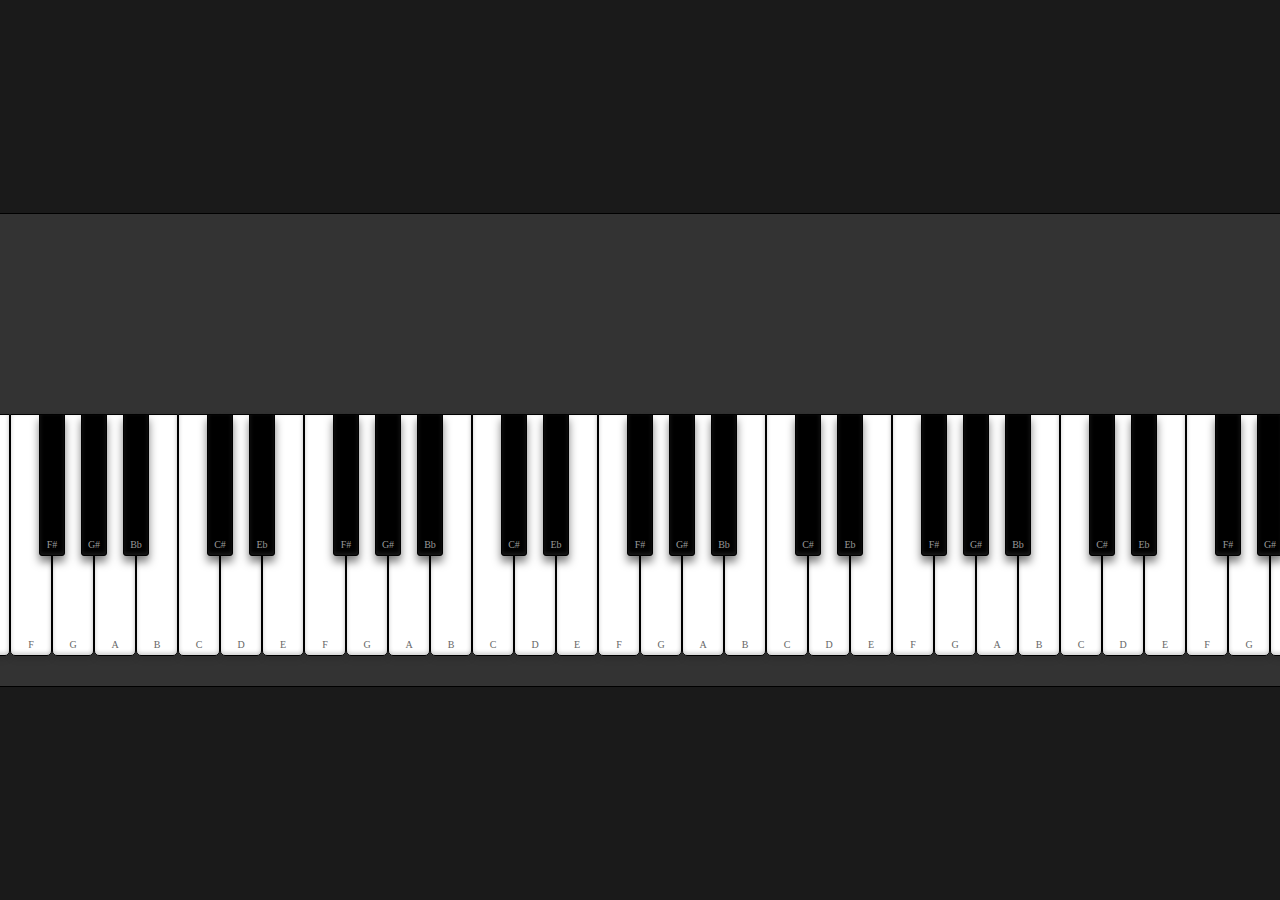
<file: lab2-piano/index.html>
<!DOCTYPE html>
<html lang="en">
<head>
    <meta charset="UTF-8">
    <meta name="viewport" content="width=device-width, initial-scale=1.0">
    <title>Document</title>
    <style>
        /* Exercise 1: Center keyboard on viewport */
        body {
            margin: 0;
            padding: 0;
            height: 100vh;
            display: flex;
            justify-content: center;
            align-items: center;
            background-color: #1a1a1a;
        }

        #keyboard {
            background-color: #333;
            border: 1px solid black;
            padding: 200px 20px 30px 20px;
            border-radius: 15px; /* Exercise 2: Border radius for keyboard */
        }

        #keypad {
            background-color: #333; /* Changed from red to match keyboard */
            display: flex;
            width: 100%; /* Exercise 3: Fill 100% width */
            border-radius: 8px; /* Exercise 2: Border radius for keypad */
        }

        .whiteKey {
            height: 240px;
            width: 40px;
            background-color: white;
            border: 1px solid black;
            border-radius: 0 0 5px 5px; /* Exercise 2: Border radius for keys */
            position: relative; /* For positioning labels */
            display: flex;
            align-items: flex-end;
            justify-content: center;
            /* Exercise 7: Shadows for white keys */
            box-shadow: inset 0px -2px 4px rgba(0, 0, 0, 0.2), 0px 4px 6px rgba(0, 0, 0, 0.1);
            /* Exercise 5: Smooth transitions */
            transition: all 0.1s ease;
        }

        /* Exercise 4: Hover effects for white keys */
        .whiteKey:hover {
            background-color: #f0f0f0;
            /* Exercise 7: Pressed-in shadow effect */
            box-shadow: inset 0px 2px 8px rgba(0, 0, 0, 0.3), 0px 2px 3px rgba(0, 0, 0, 0.1);
        }

        .blackKey {
            height: 140px;
            width: 24px;
            background-color: black;
            border: 1px solid black;
            margin: 0 -13px;
            z-index: 2;
            border-radius: 0 0 3px 3px; /* Exercise 2: Border radius for black keys */
            position: relative; /* For positioning labels */
            display: flex;
            align-items: flex-end;
            justify-content: center;
            /* Exercise 7: Shadows for black keys */
            box-shadow: 0px 6px 8px rgba(0, 0, 0, 0.5), inset 0px -2px 4px rgba(255, 255, 255, 0.1);
            /* Exercise 5: Smooth transitions */
            transition: all 0.1s ease;
        }

        /* Exercise 4: Hover effects for black keys */
        .blackKey:hover {
            background-color: #333;
            /* Exercise 7: Pressed-in shadow effect */
            box-shadow: 0px 3px 4px rgba(0, 0, 0, 0.5), inset 0px 2px 6px rgba(0, 0, 0, 0.6);
        }

        /* Exercise 6: Note labels */
        .whiteKey span, .blackKey span {
            font-size: 10px;
            text-align: center;
            padding-bottom: 5px;
            user-select: none;
        }

        .whiteKey span {
            color: #666;
        }

        .blackKey span {
            color: #999;
        }
    </style>
</head>
<body>
    <div id="keyboard">
        <div id="keypad">
            <!-- Octave 1 -->
            <div class="whiteKey"><span>C</span></div>
            <div class="blackKey"><span>C#</span></div>
            <div class="whiteKey"><span>D</span></div>
            <div class="blackKey"><span>Eb</span></div>
            <div class="whiteKey"><span>E</span></div>            
            <div class="whiteKey"><span>F</span></div>
            <div class="blackKey"><span>F#</span></div>
            <div class="whiteKey"><span>G</span></div>
            <div class="blackKey"><span>G#</span></div>
            <div class="whiteKey"><span>A</span></div>
            <div class="blackKey"><span>Bb</span></div>            
            <div class="whiteKey"><span>B</span></div>
            <!-- Octave 2 -->
            <div class="whiteKey"><span>C</span></div>
            <div class="blackKey"><span>C#</span></div>
            <div class="whiteKey"><span>D</span></div>
            <div class="blackKey"><span>Eb</span></div>
            <div class="whiteKey"><span>E</span></div>            
            <div class="whiteKey"><span>F</span></div>
            <div class="blackKey"><span>F#</span></div>
            <div class="whiteKey"><span>G</span></div>
            <div class="blackKey"><span>G#</span></div>
            <div class="whiteKey"><span>A</span></div>
            <div class="blackKey"><span>Bb</span></div>            
            <div class="whiteKey"><span>B</span></div>
            <!-- Octave 3 -->
            <div class="whiteKey"><span>C</span></div>
            <div class="blackKey"><span>C#</span></div>
            <div class="whiteKey"><span>D</span></div>
            <div class="blackKey"><span>Eb</span></div>
            <div class="whiteKey"><span>E</span></div>            
            <div class="whiteKey"><span>F</span></div>
            <div class="blackKey"><span>F#</span></div>
            <div class="whiteKey"><span>G</span></div>
            <div class="blackKey"><span>G#</span></div>
            <div class="whiteKey"><span>A</span></div>
            <div class="blackKey"><span>Bb</span></div>            
            <div class="whiteKey"><span>B</span></div>
            <!-- Octave 4 -->
            <div class="whiteKey"><span>C</span></div>
            <div class="blackKey"><span>C#</span></div>
            <div class="whiteKey"><span>D</span></div>
            <div class="blackKey"><span>Eb</span></div>
            <div class="whiteKey"><span>E</span></div>            
            <div class="whiteKey"><span>F</span></div>
            <div class="blackKey"><span>F#</span></div>
            <div class="whiteKey"><span>G</span></div>
            <div class="blackKey"><span>G#</span></div>
            <div class="whiteKey"><span>A</span></div>
            <div class="blackKey"><span>Bb</span></div>            
            <div class="whiteKey"><span>B</span></div>
            <!-- Octave 5 -->
            <div class="whiteKey"><span>C</span></div>
            <div class="blackKey"><span>C#</span></div>
            <div class="whiteKey"><span>D</span></div>
            <div class="blackKey"><span>Eb</span></div>
            <div class="whiteKey"><span>E</span></div>            
            <div class="whiteKey"><span>F</span></div>
            <div class="blackKey"><span>F#</span></div>
            <div class="whiteKey"><span>G</span></div>
            <div class="blackKey"><span>G#</span></div>
            <div class="whiteKey"><span>A</span></div>
            <div class="blackKey"><span>Bb</span></div>            
            <div class="whiteKey"><span>B</span></div>                       
            <div class="whiteKey"><span>C</span></div>
        </div>
    </div>
</body>
</html>
</file>
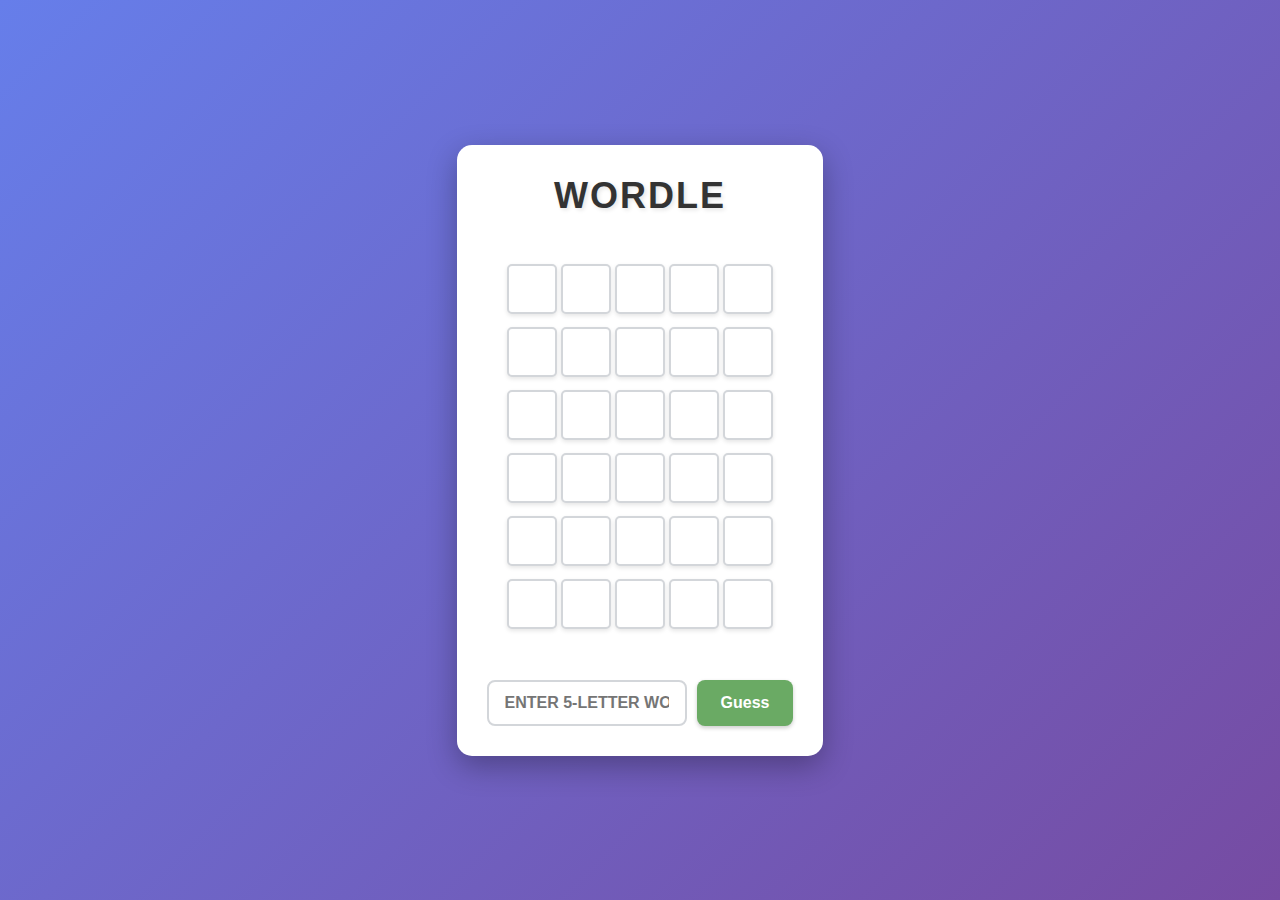
<file: lab3-wordle/index.html>
<!DOCTYPE html>
<html lang="en">

<head>
    <meta charset="UTF-8">
    <meta name="viewport" content="width=device-width, initial-scale=1.0">
    <title>Wordle Game</title>
    <link rel="stylesheet" type="text/css" href="styles/style.css" />
    <script type="text/javascript" src="scripts/wordle.js"></script>
</head>

<body>
    <div id="container">
        <h1>WORDLE</h1>
        <div id="message" class="message hidden"></div>
        <div id="board"></div>
        <div id="input-section">
            <input type="text" id="guessInput" placeholder="Enter 5-letter word" maxlength="5" />
            <button type="button" id="guessButton">Guess</button>
        </div>
        <button type="button" id="newGameButton" class="hidden">New Game</button>
        <div id="stats" class="hidden">
            <h3>Statistics</h3>
            <div class="stats-grid">
                <div class="stat-item">
                    <span class="stat-value" id="gamesPlayed">0</span>
                    <span class="stat-label">Played</span>
                </div>
                <div class="stat-item">
                    <span class="stat-value" id="winPercentage">0</span>
                    <span class="stat-label">Win %</span>
                </div>
                <div class="stat-item">
                    <span class="stat-value" id="currentStreak">0</span>
                    <span class="stat-label">Streak</span>
                </div>
            </div>
        </div>
    </div>
</body>

</html>
</file>
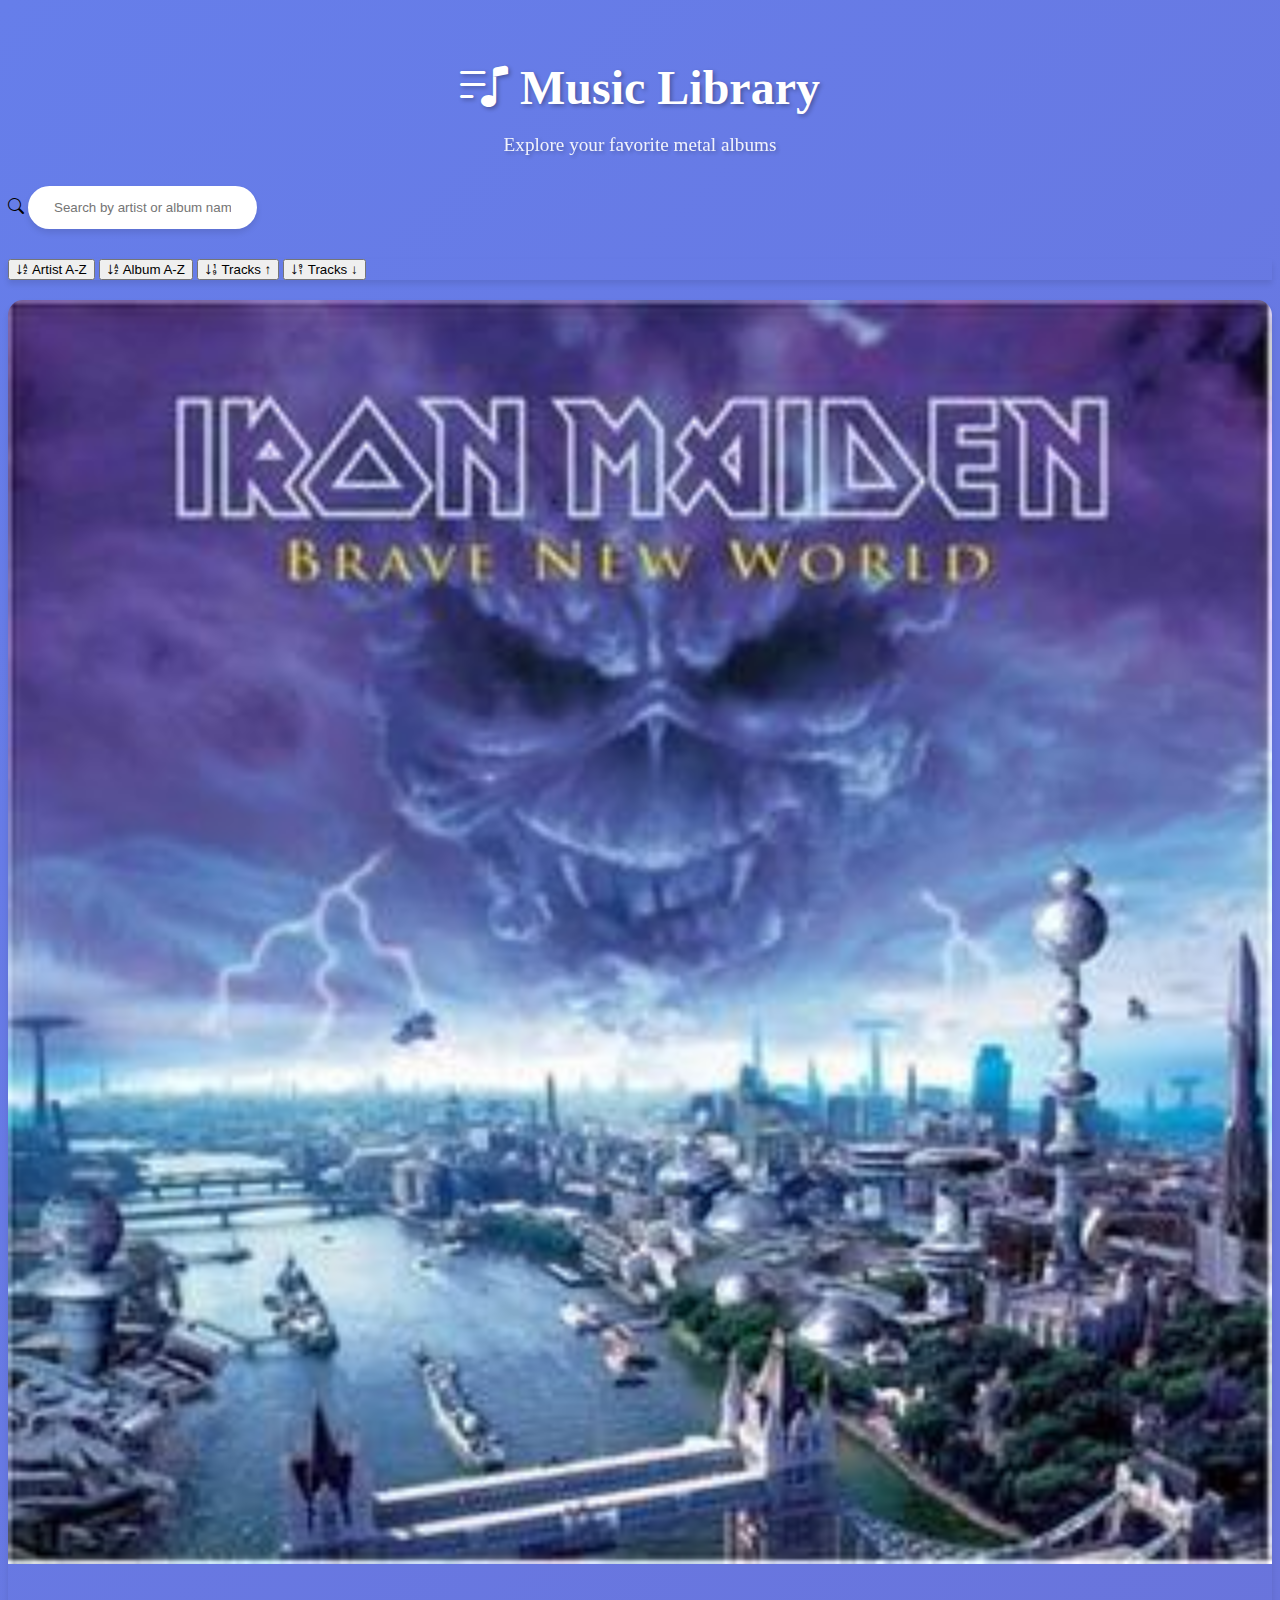
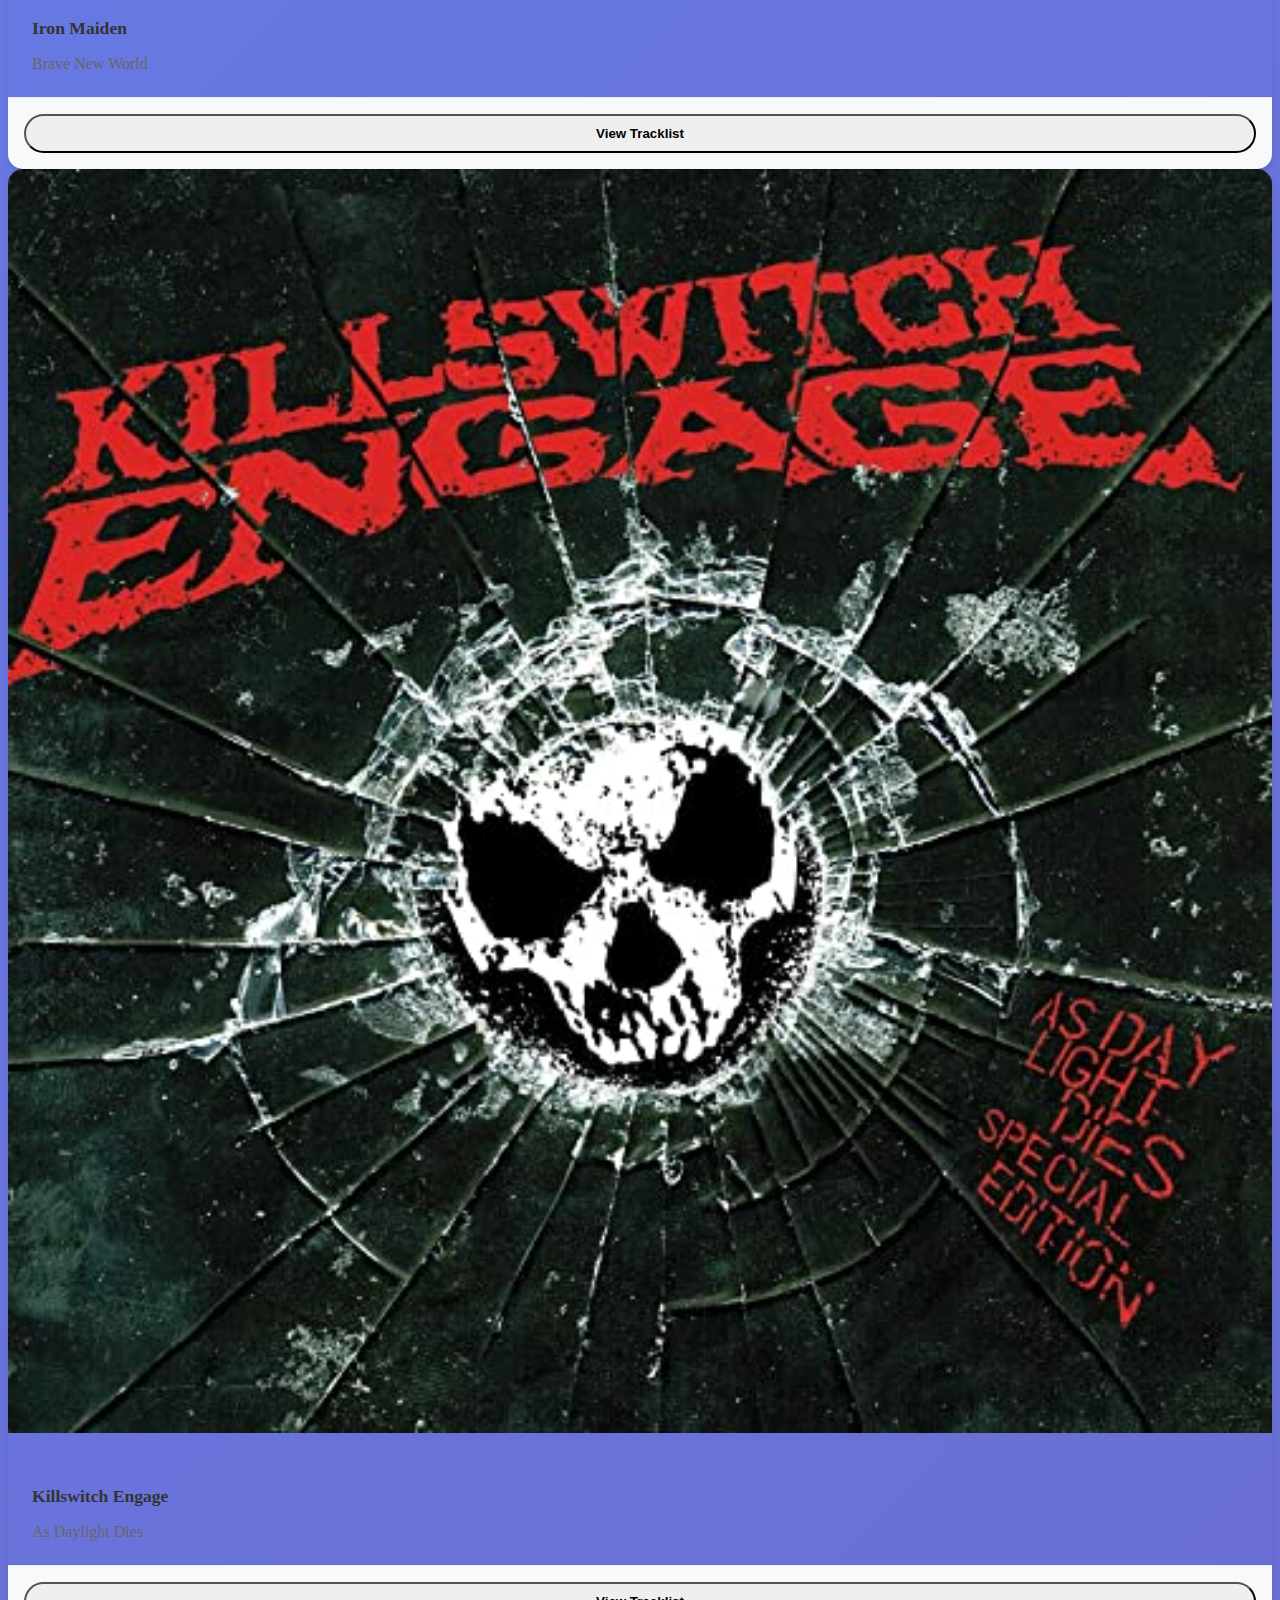
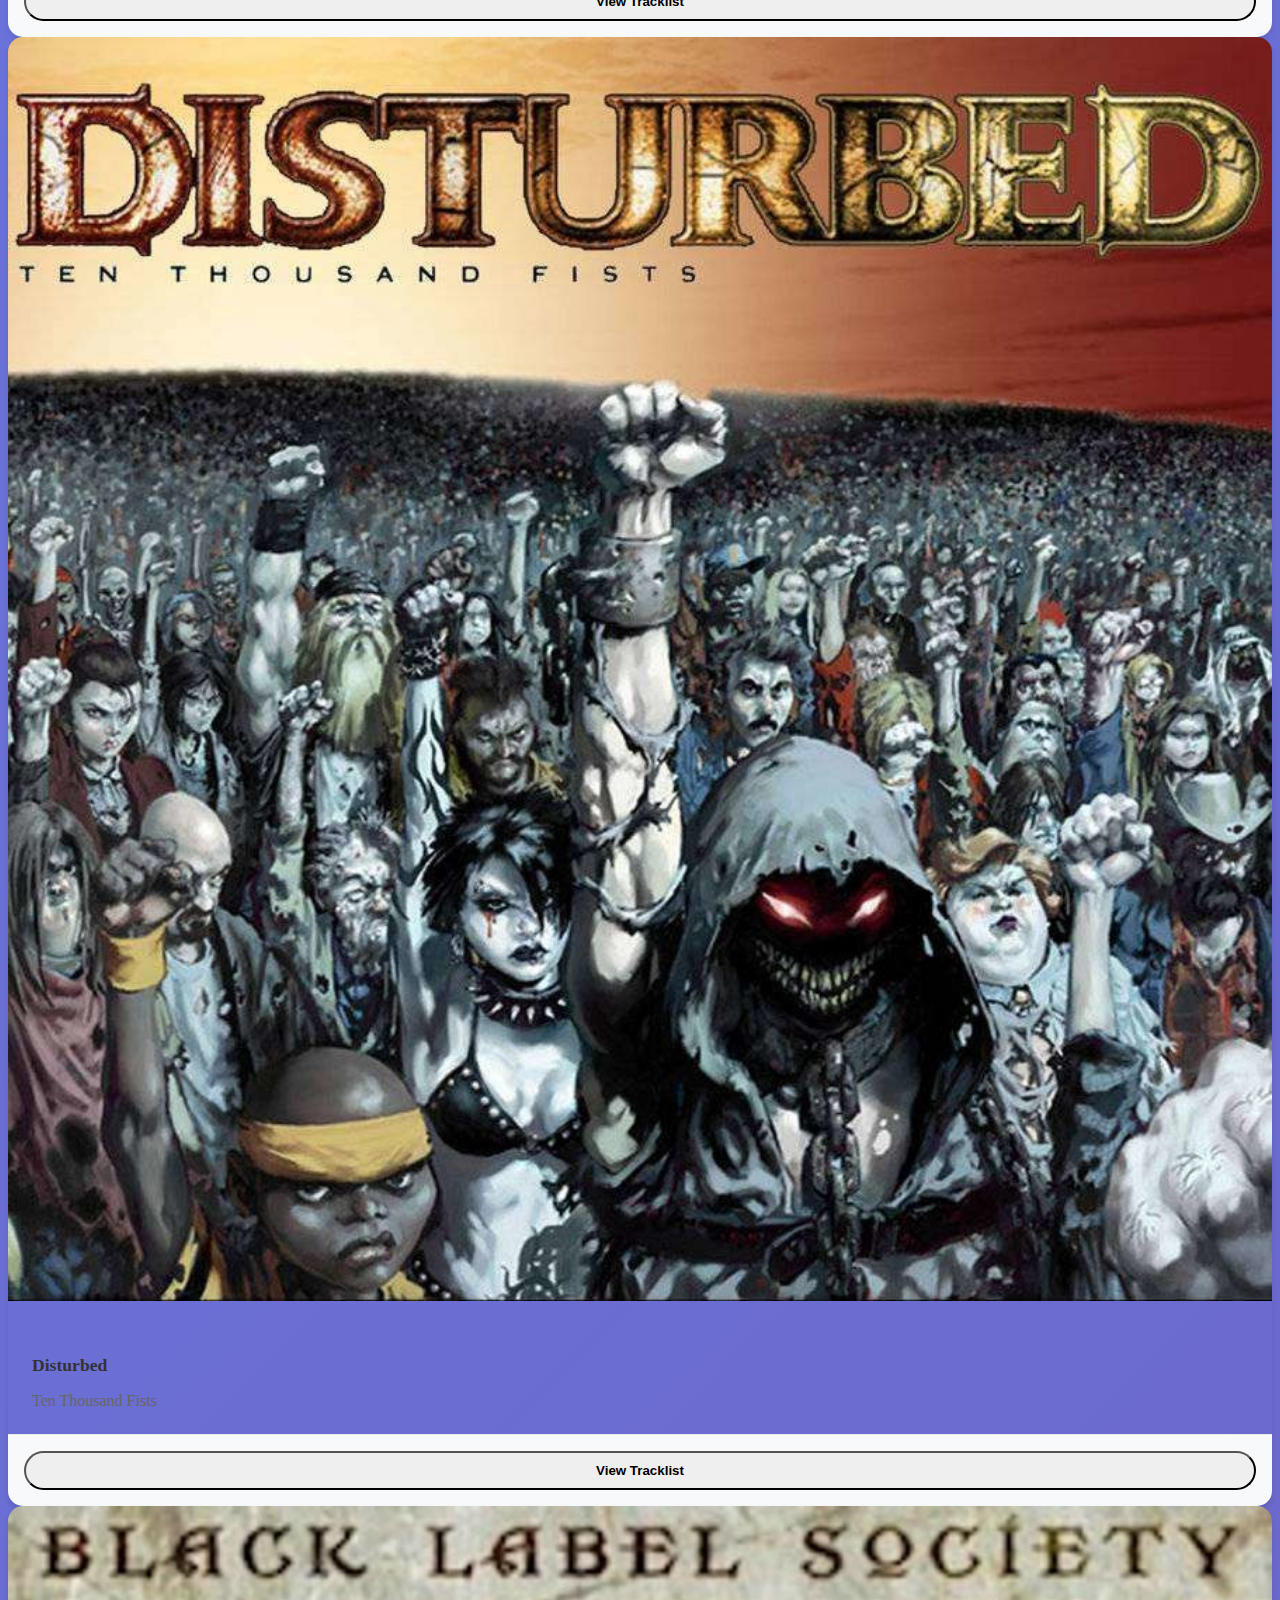
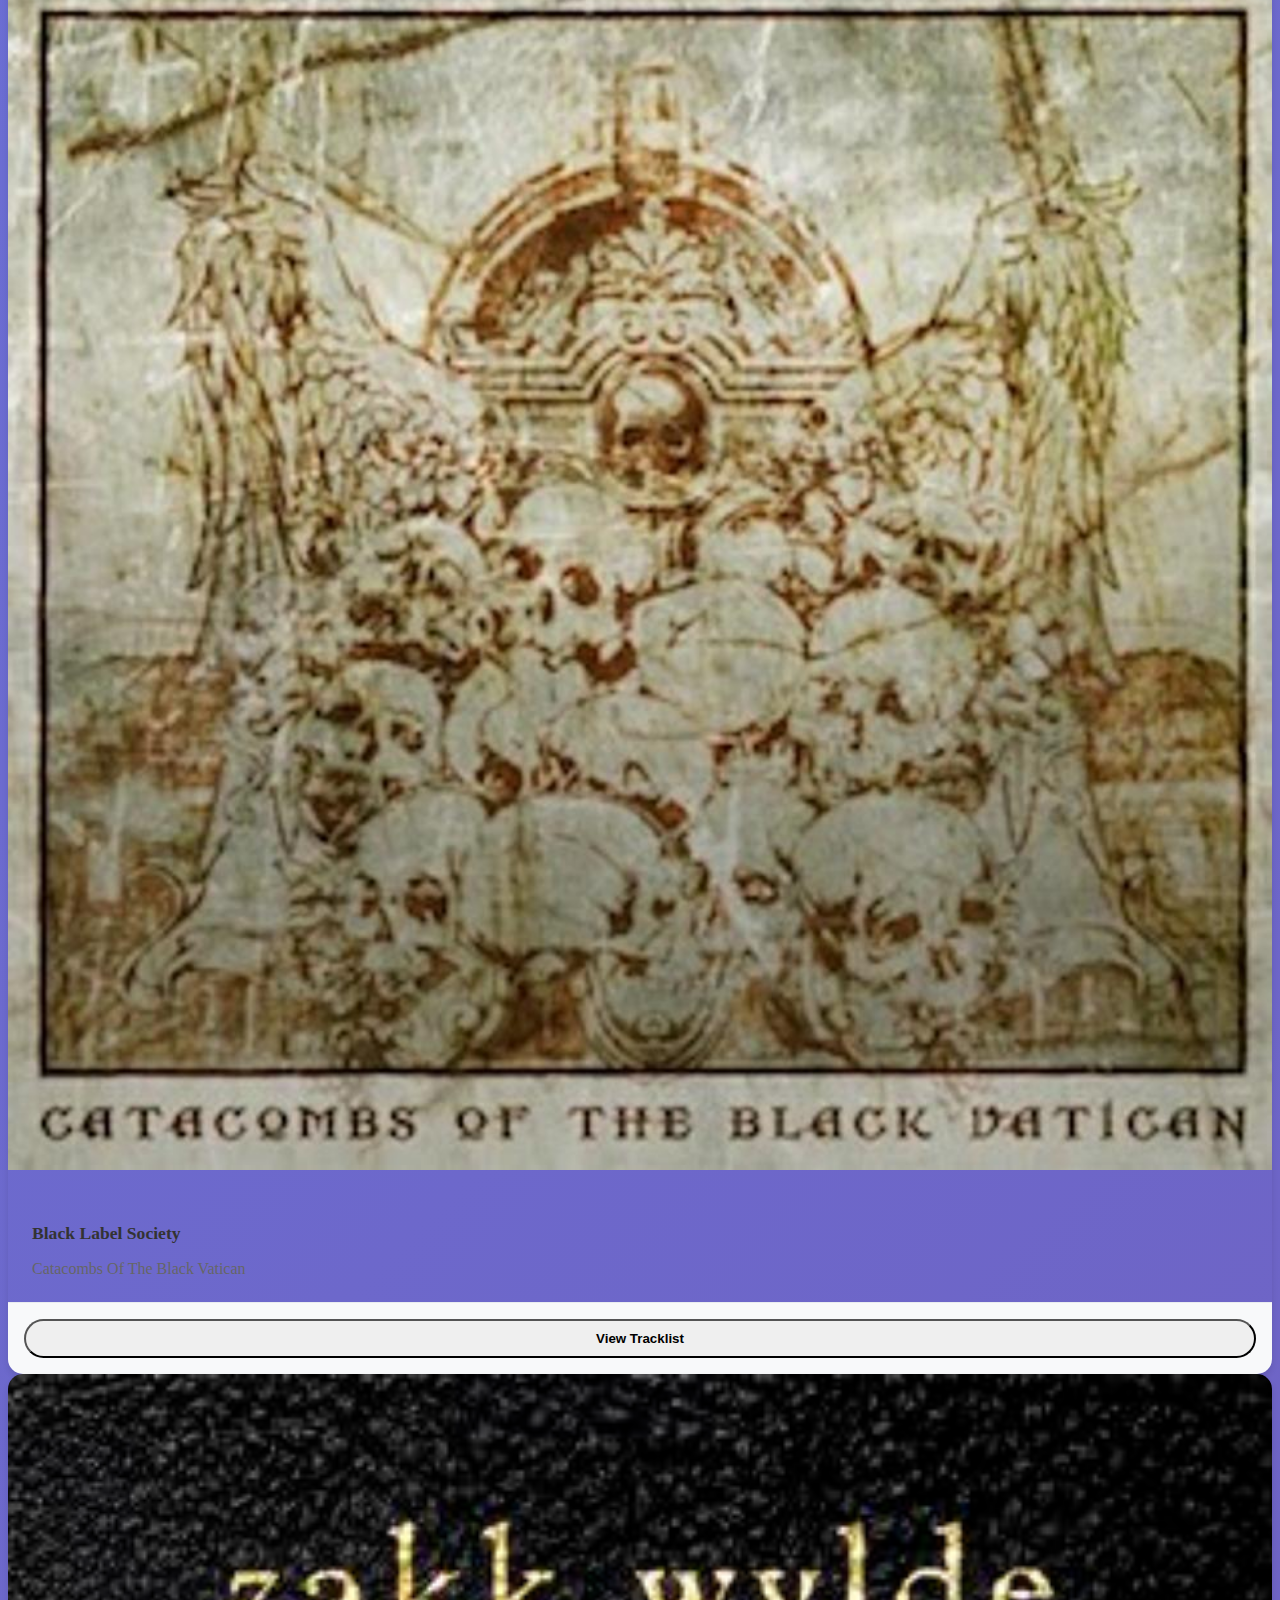
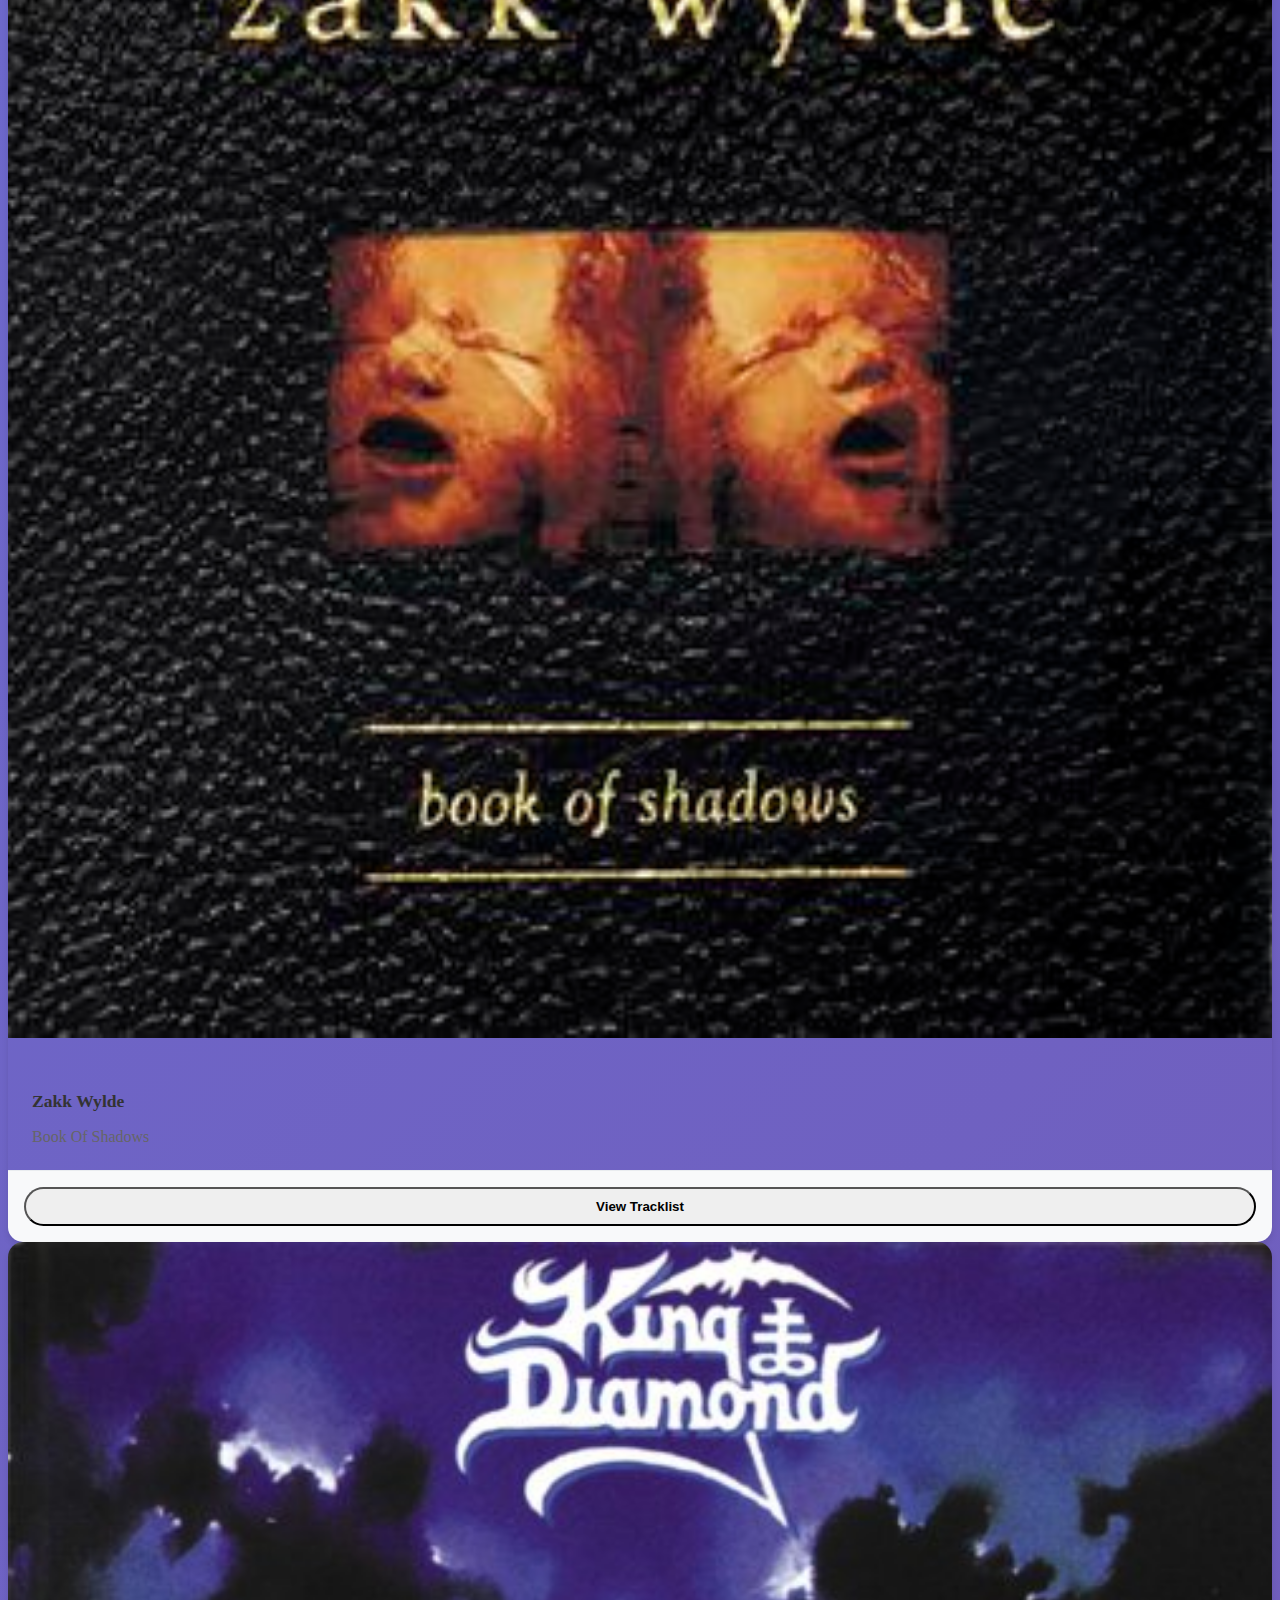
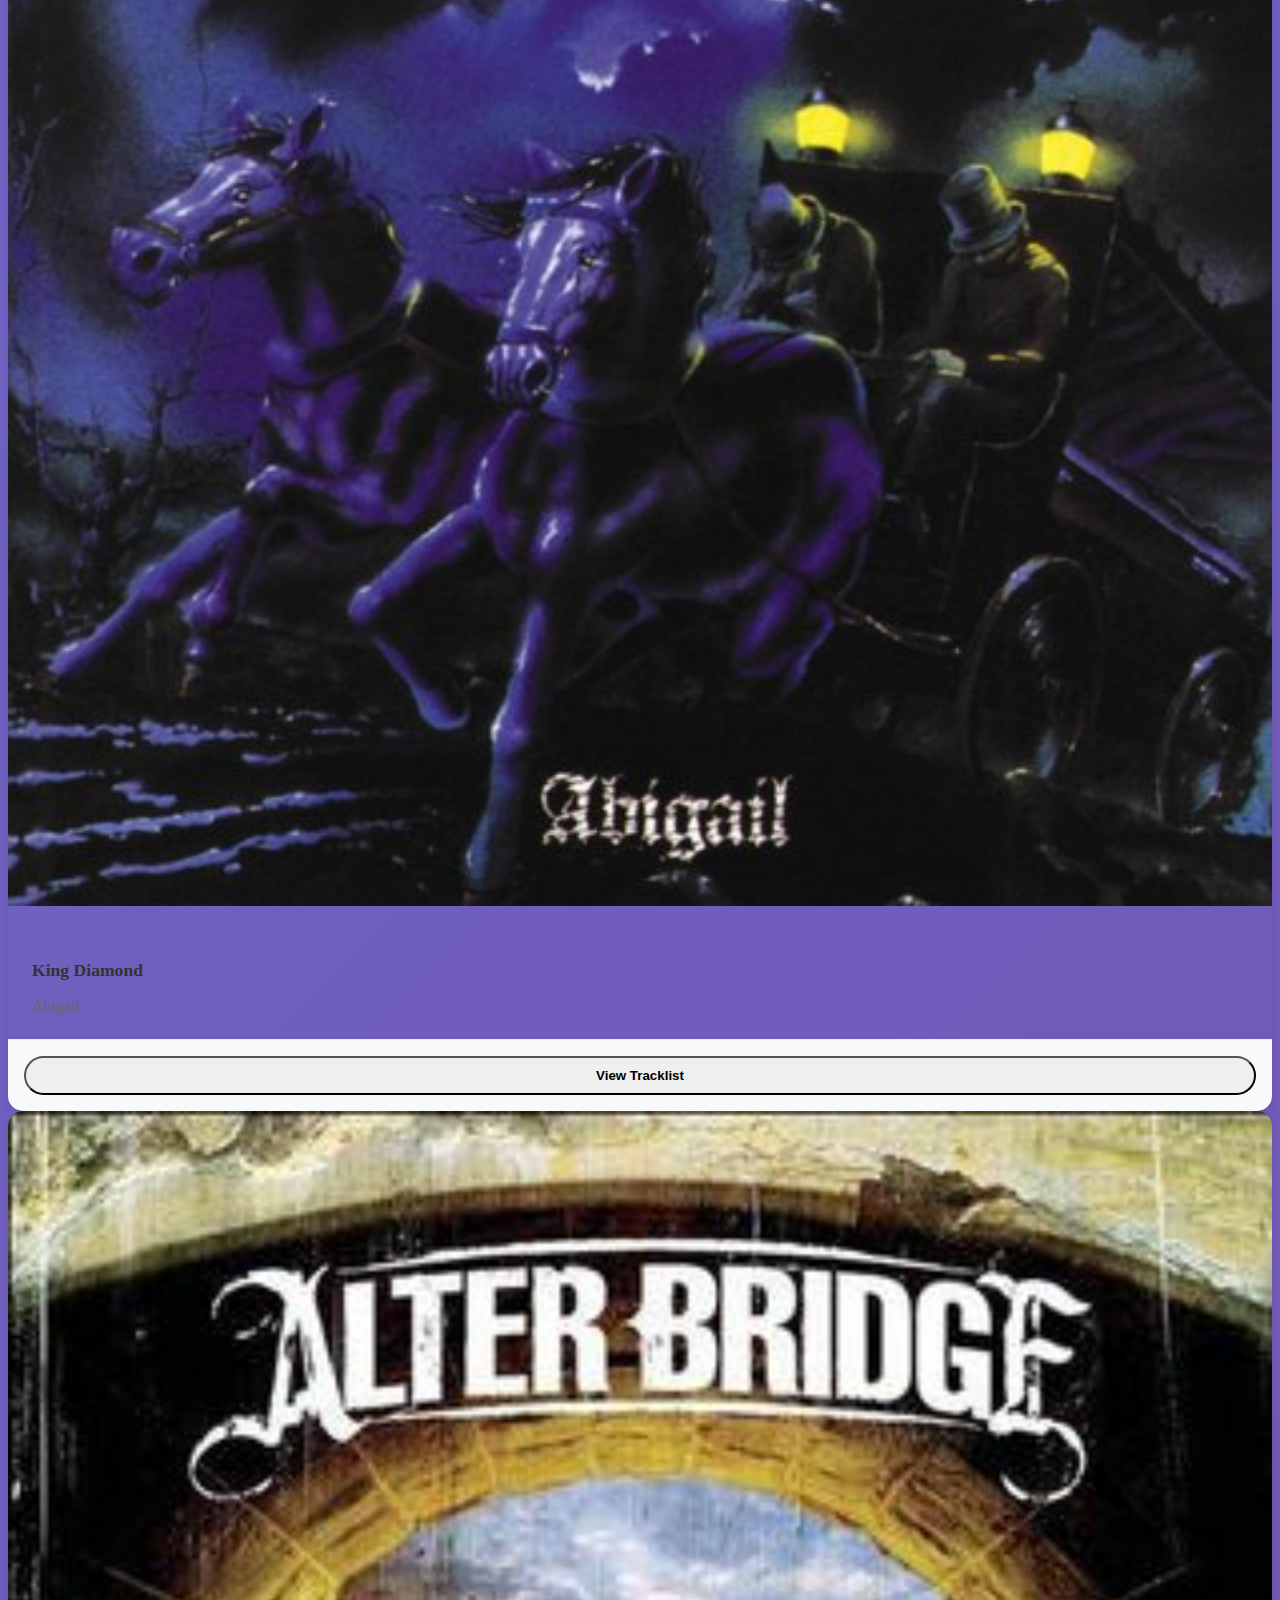
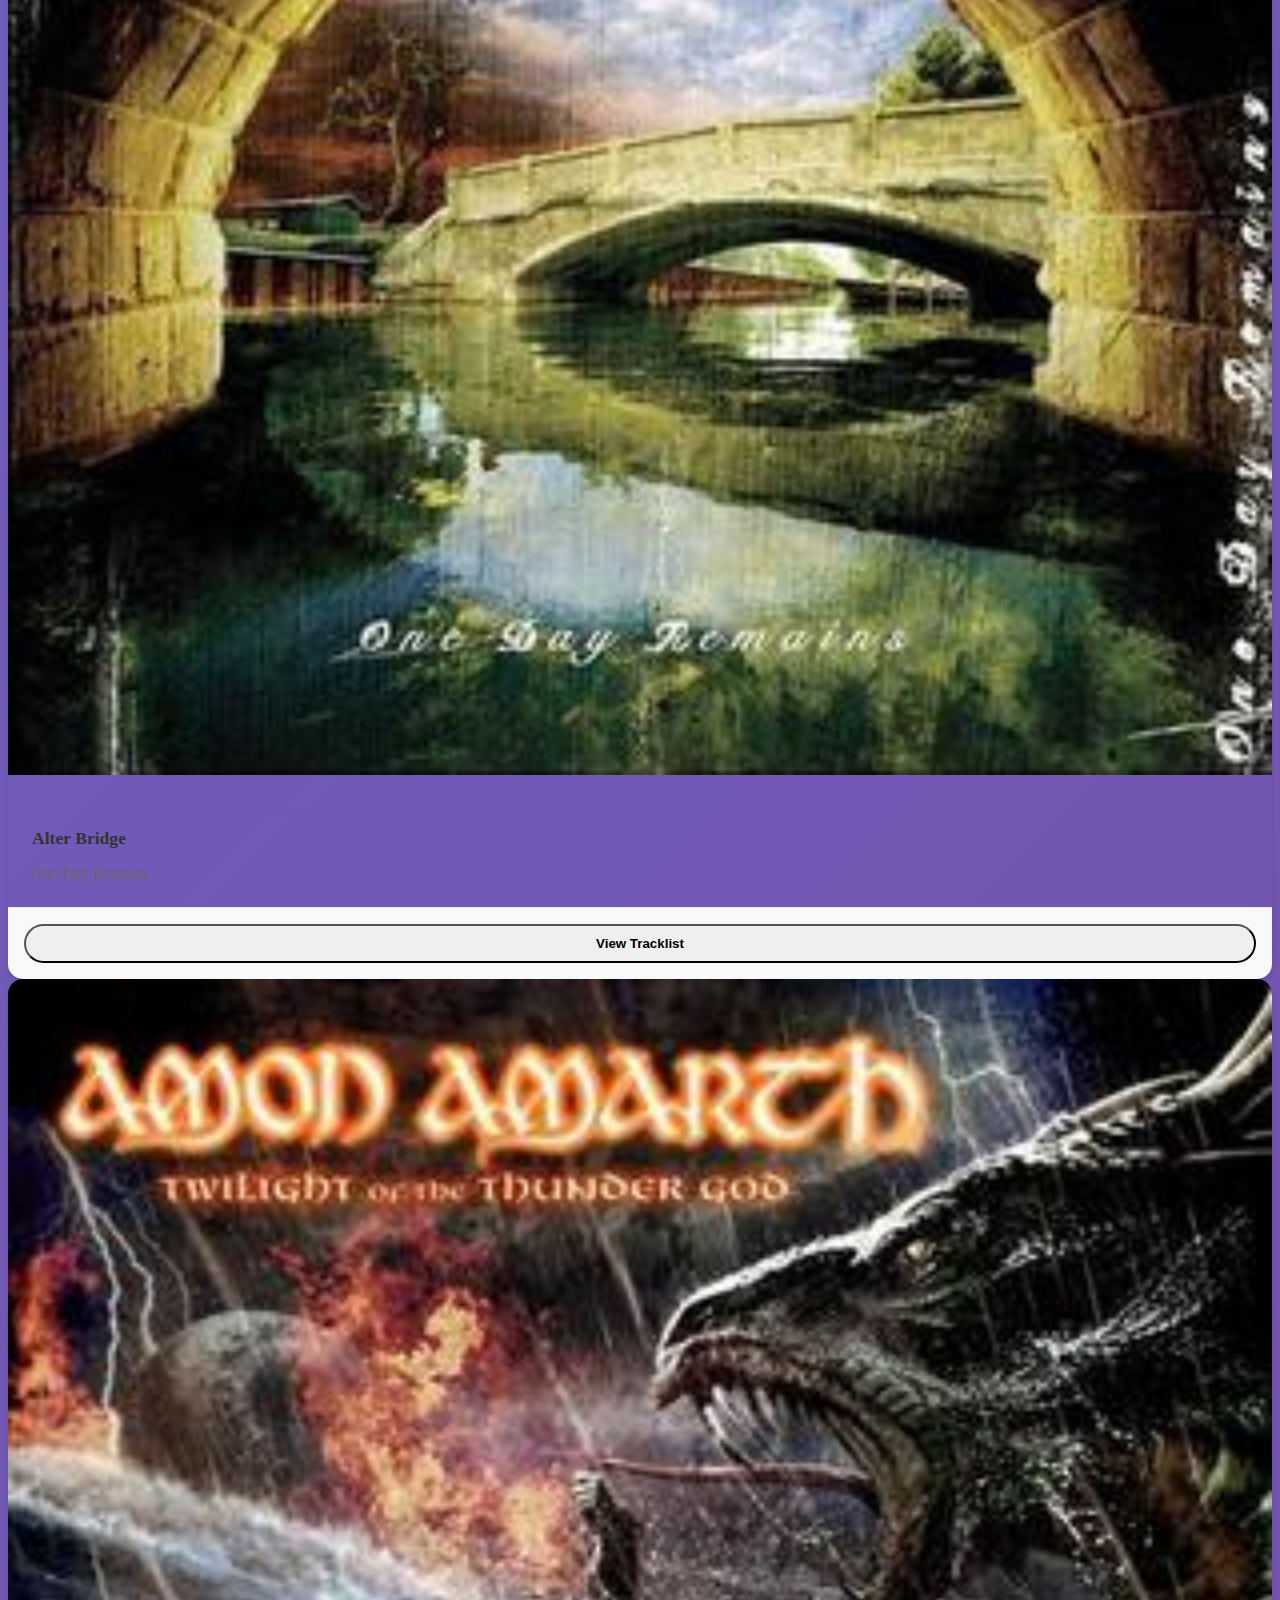
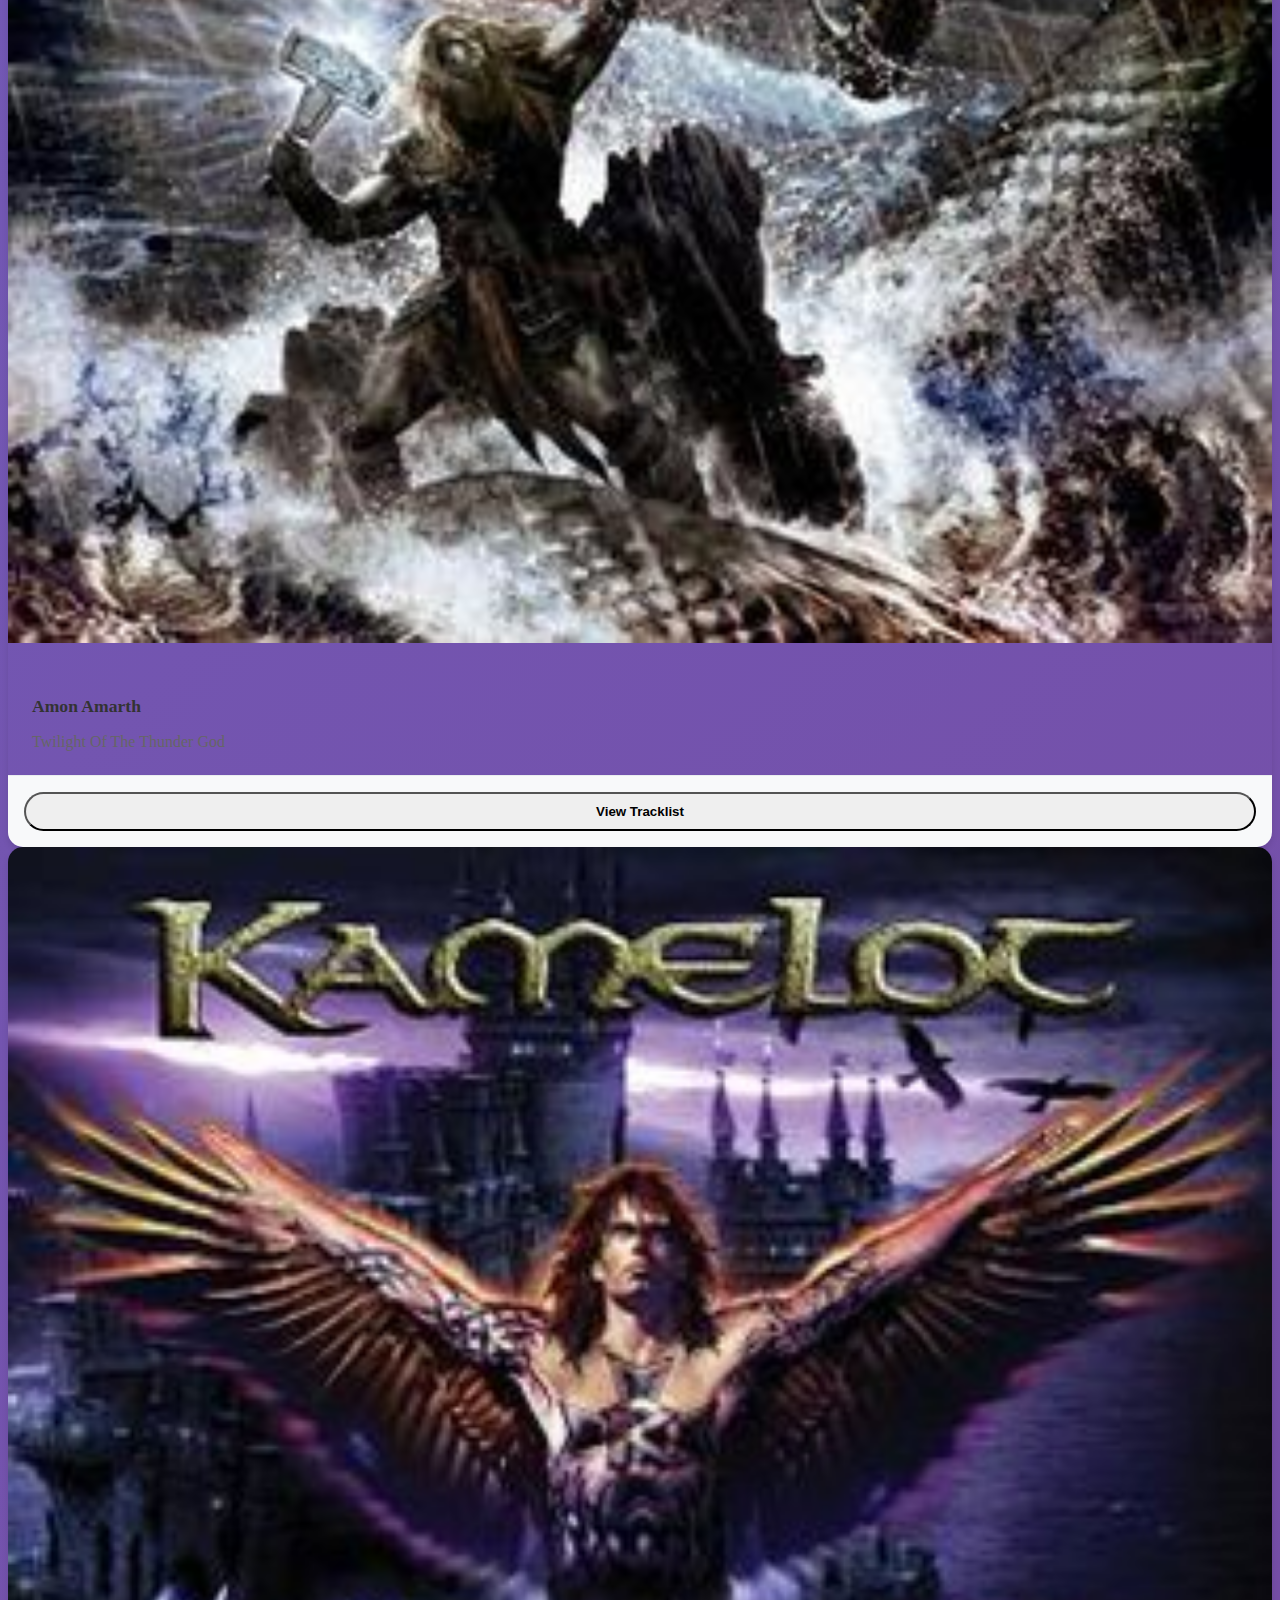
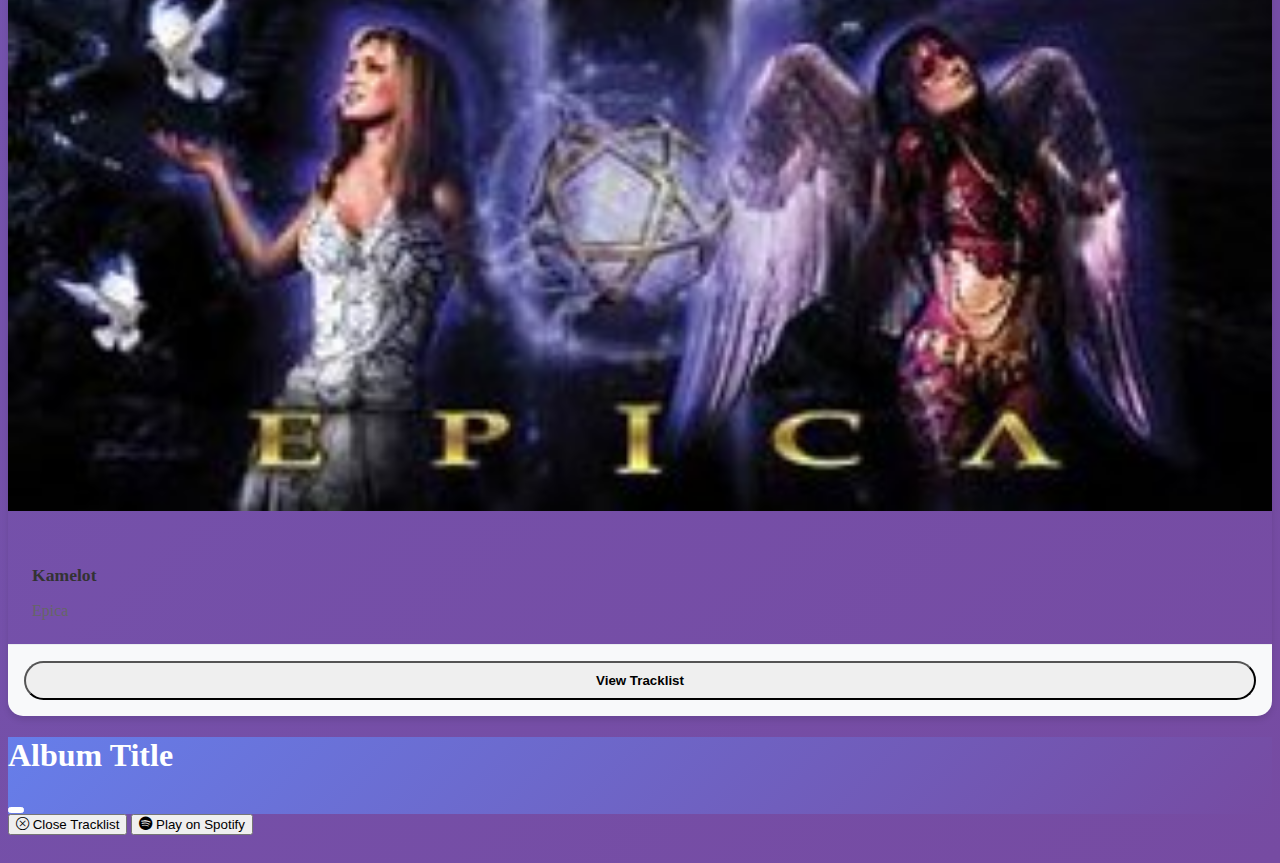
<file: lab4-bootstrap/index.html>
<!DOCTYPE html>
<html lang="en">

<head>
    <meta charset="UTF-8">
    <meta name="viewport" content="width=device-width, initial-scale=1.0">
    <title>Music Library - Bootstrap</title>
    <link href="https://cdn.jsdelivr.net/npm/bootstrap@5.3.8/dist/css/bootstrap.min.css" rel="stylesheet"
        integrity="sha384-sRIl4kxILFvY47J16cr9ZwB07vP4J8+LH7qKQnuqkuIAvNWLzeN8tE5YBujZqJLB" crossorigin="anonymous">
    <link rel="stylesheet" href="https://cdn.jsdelivr.net/npm/bootstrap-icons@1.11.3/font/bootstrap-icons.min.css">
    <link rel="stylesheet" href="assets/css/custom.css">
    <script src="https://cdn.jsdelivr.net/npm/bootstrap@5.3.8/dist/js/bootstrap.bundle.min.js"
        integrity="sha384-FKyoEForCGlyvwx9Hj09JcYn3nv7wiPVlz7YYwJrWVcXK/BmnVDxM+D2scQbITxI"
        crossorigin="anonymous"></script>
</head>

<body>
    <!-- Exercise 10: Page Header -->
    <div class="page-header">
        <div class="container">
            <h1><i class="bi bi-music-note-list"></i> Music Library</h1>
            <p>Explore your favorite metal albums</p>
        </div>
    </div>

    <div class="container">
        <!-- Exercise 6: Search/Filter Section -->
        <div class="search-section">
            <div class="row justify-content-center">
                <div class="col-lg-6 col-md-8">
                    <div class="input-group">
                        <span class="input-group-text bg-white">
                            <i class="bi bi-search"></i>
                        </span>
                        <input type="text" class="form-control" id="searchInput" 
                               placeholder="Search by artist or album name...">
                    </div>
                </div>
            </div>
        </div>

        <!-- Exercise 8: Sort Section -->
        <div class="sort-section">
            <div class="row justify-content-center">
                <div class="col-auto">
                    <div class="btn-group" role="group" aria-label="Sort options">
                        <button type="button" class="btn btn-outline-light active" id="sortArtist">
                            <i class="bi bi-sort-alpha-down"></i> Artist A-Z
                        </button>
                        <button type="button" class="btn btn-outline-light" id="sortAlbum">
                            <i class="bi bi-sort-alpha-down"></i> Album A-Z
                        </button>
                        <button type="button" class="btn btn-outline-light" id="sortTracks">
                            <i class="bi bi-sort-numeric-down"></i> Tracks ↑
                        </button>
                        <button type="button" class="btn btn-outline-light" id="sortTracksDesc">
                            <i class="bi bi-sort-numeric-down-alt"></i> Tracks ↓
                        </button>
                    </div>
                </div>
            </div>
        </div>

        <!-- Exercise 1: Albums will be loaded here dynamically -->
        <div class="row" id="albumsRow">
            <div class="col-12">
                <div class="loading">
                    <div class="spinner-border text-light" role="status">
                        <span class="visually-hidden">Loading...</span>
                    </div>
                    <p class="mt-3">Loading albums...</p>
                </div>
            </div>
        </div>
    </div>

    <!-- Exercise 3, 4, 5, 9: Enhanced Modal -->
    <div class="modal fade" id="albumModal" tabindex="-1" aria-labelledby="modalTitle" aria-hidden="true">
        <div class="modal-dialog modal-lg modal-dialog-scrollable">
            <div class="modal-content">
                <div class="modal-header">
                    <h1 class="modal-title fs-5" id="modalTitle">Album Title</h1>
                    <button type="button" class="btn-close" data-bs-dismiss="modal" aria-label="Close"></button>
                </div>
                <div class="modal-body" id="modalBody">
                    <!-- Content will be loaded dynamically -->
                </div>
                <div class="modal-footer">
                    <button type="button" class="btn btn-secondary" data-bs-dismiss="modal">
                        <i class="bi bi-x-circle"></i> Close Tracklist
                    </button>
                    <button type="button" class="btn btn-success" id="playOnSpotify">
                        <i class="bi bi-spotify"></i> Play on Spotify
                    </button>
                </div>
            </div>
        </div>
    </div>

    <!-- Exercise 10: Back to Top Button -->
    <button id="backToTop" aria-label="Back to top">
        <i class="bi bi-arrow-up"></i>
    </button>

    <!-- JavaScript -->
    <script src="assets/js/library.js"></script>
</body>

</html>
</file>
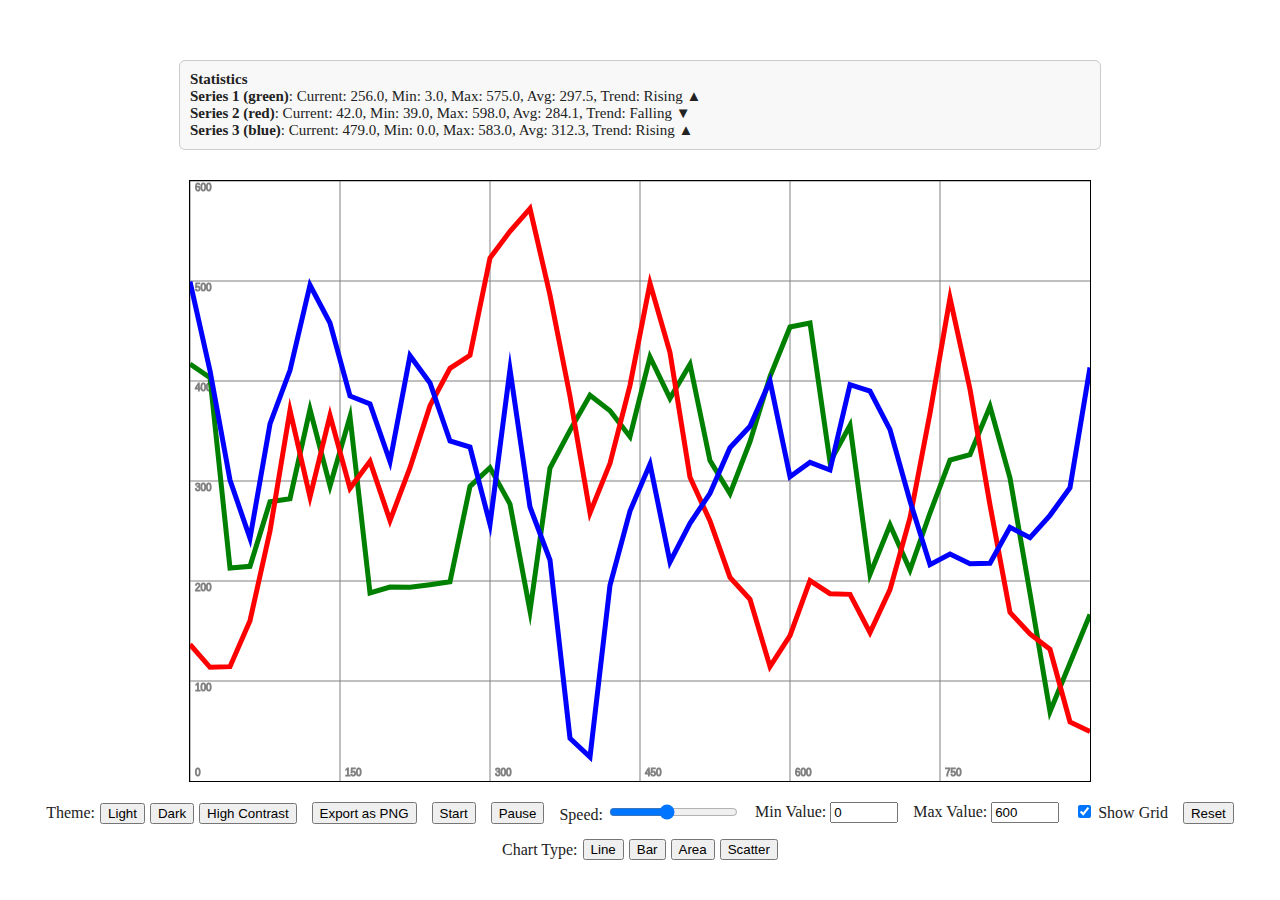
<file: lab5-canvas/index.html>
<!DOCTYPE html>
<html lang="en">
<head>
    <meta charset="UTF-8">
    <meta name="viewport" content="width=device-width, initial-scale=1.0">
    <title>Document</title>
    <link href="styles/style.css" rel="stylesheet" type="text/css">
    <script src="scripts/chart.js" type="text/javascript"></script>
</head>
<body>
    <div style="display: flex; flex-direction: column; align-items: center; gap: 20px; margin-top: 20px;">
                <div id="statsPanel" style="width:900px; margin-bottom:10px; background:#f8f8f8; border:1px solid #ccc; border-radius:6px; padding:10px; font-size:15px; color:#222;">
                    <b>Statistics</b><br>
                    <div id="statsContent"></div>
                </div>
        <div id="tooltip" style="position: absolute; display: none; background: #222; color: #fff; padding: 6px 10px; border-radius: 5px; font-size: 14px; pointer-events: none; z-index: 10;"></div>
        <canvas id="chartCanvas" width="900" height="600"></canvas>
        <div id="controls" style="display: flex; gap: 15px; flex-wrap: wrap; justify-content: center;">
                                    <div style="display: flex; gap: 5px; align-items: center;">
                                        <span>Theme:</span>
                                        <button id="themeLight">Light</button>
                                        <button id="themeDark">Dark</button>
                                        <button id="themeHigh">High Contrast</button>
                                    </div>
                        <button id="exportBtn">Export as PNG</button>
            <button id="startBtn">Start</button>
            <button id="pauseBtn">Pause</button>
            <label>Speed: <input type="range" id="speedSlider" min="200" max="2000" step="100" value="1000"></label>
            <label>Min Value: <input type="number" id="minValue" min="0" max="600" value="0" style="width:60px;"></label>
            <label>Max Value: <input type="number" id="maxValue" min="1" max="600" value="600" style="width:60px;"></label>
            <label><input type="checkbox" id="gridToggle" checked> Show Grid</label>
            <button id="resetBtn">Reset</button>
            <div style="display: flex; gap: 5px; align-items: center;">
                <span>Chart Type:</span>
                <button id="lineChartBtn">Line</button>
                <button id="barChartBtn">Bar</button>
                <button id="areaChartBtn">Area</button>
                <button id="scatterChartBtn">Scatter</button>
            </div>
        </div>
    </div>
</body>
</html>
</file>
<file: lab3-wordle/styles/style.css>
/* Exercise 3: Improve UI layout */
* {
    margin: 0;
    padding: 0;
    box-sizing: border-box;
}

body {
    font-family: 'Arial', sans-serif;
    background: linear-gradient(135deg, #667eea 0%, #764ba2 100%);
    min-height: 100vh;
    display: flex;
    justify-content: center;
    align-items: center;
    padding: 20px;
}

#container {
    background-color: white;
    border-radius: 15px;
    padding: 30px;
    box-shadow: 0 10px 30px rgba(0, 0, 0, 0.3);
    display: flex;
    flex-direction: column;
    align-items: center;
    gap: 20px;
}

/* Exercise 9: Visual polish - Title */
h1 {
    color: #333;
    font-size: 36px;
    letter-spacing: 2px;
    margin-bottom: 10px;
    text-shadow: 2px 2px 4px rgba(0, 0, 0, 0.1);
}

/* Exercise 2: Error message styling */
.message {
    padding: 10px 20px;
    border-radius: 5px;
    font-weight: bold;
    text-align: center;
    min-width: 250px;
    transition: all 0.3s ease;
}

.message.error {
    background-color: #ff6b6b;
    color: white;
}

.message.success {
    background-color: #51cf66;
    color: white;
}

.message.info {
    background-color: #4dabf7;
    color: white;
}

.hidden {
    display: none !important;
}

#board {
    margin: 10px 0;
}

.row {
    margin: 5px 0;
}

.cell {
    width: 50px;
    height: 50px;
    border: 2px solid #d3d6da;
    border-radius: 5px;
    background-color: #ffffff;
    font-size: 32px;
    font-weight: bold;
    padding: 4px;
    text-transform: uppercase;
    text-align: center;
    display: inline-block;
    margin: 2px;
    line-height: 42px;
    /* Exercise 9: Visual polish - box shadows */
    box-shadow: 0 2px 4px rgba(0, 0, 0, 0.1);
    /* Exercise 7: Animation effects */
    transition: all 0.3s ease;
    animation: popIn 0.3s ease;
}

/* Exercise 7: Animation effects */
@keyframes popIn {
    0% {
        transform: scale(0.8);
        opacity: 0;
    }
    50% {
        transform: scale(1.1);
    }
    100% {
        transform: scale(1);
        opacity: 1;
    }
}

@keyframes flip {
    0% {
        transform: rotateX(0deg);
    }
    50% {
        transform: rotateX(90deg);
    }
    100% {
        transform: rotateX(0deg);
    }
}

.cell.flip {
    animation: flip 0.6s ease;
}

/* Exercise 9: Improved color scheme */
.green {
    background-color: #6aaa64;
    border-color: #6aaa64;
    color: white;
}

.yellow {
    background-color: #c9b458;
    border-color: #c9b458;
    color: white;
}

.red {
    background-color: #787c7e;
    border-color: #787c7e;
    color: white;
}

/* Exercise 3: Input section styling */
#input-section {
    display: flex;
    gap: 10px;
    margin-top: 10px;
}

#guessInput {
    padding: 12px 16px;
    font-size: 16px;
    border: 2px solid #d3d6da;
    border-radius: 8px;
    width: 200px;
    text-transform: uppercase;
    font-weight: bold;
    transition: all 0.3s ease;
}

/* Exercise 9: Input hover and focus states */
#guessInput:hover {
    border-color: #999;
}

#guessInput:focus {
    outline: none;
    border-color: #6aaa64;
    box-shadow: 0 0 0 3px rgba(106, 170, 100, 0.2);
}

#guessButton, #newGameButton {
    padding: 12px 24px;
    font-size: 16px;
    font-weight: bold;
    border: none;
    border-radius: 8px;
    background-color: #6aaa64;
    color: white;
    cursor: pointer;
    transition: all 0.3s ease;
    box-shadow: 0 2px 4px rgba(0, 0, 0, 0.2);
}

/* Exercise 9: Button hover states */
#guessButton:hover, #newGameButton:hover {
    background-color: #5a9a54;
    transform: translateY(-2px);
    box-shadow: 0 4px 8px rgba(0, 0, 0, 0.3);
}

#guessButton:active, #newGameButton:active {
    transform: translateY(0);
    box-shadow: 0 2px 4px rgba(0, 0, 0, 0.2);
}

#guessButton:disabled {
    background-color: #d3d6da;
    cursor: not-allowed;
    transform: none;
}

/* Exercise 4: New Game button */
#newGameButton {
    background-color: #764ba2;
    margin-top: 10px;
}

#newGameButton:hover {
    background-color: #5d3a82;
}

/* Exercise 9: Statistics display */
#stats {
    margin-top: 20px;
    padding: 20px;
    background-color: #f8f9fa;
    border-radius: 10px;
    width: 100%;
    max-width: 300px;
}

#stats h3 {
    text-align: center;
    margin-bottom: 15px;
    color: #333;
}

.stats-grid {
    display: grid;
    grid-template-columns: repeat(3, 1fr);
    gap: 15px;
}

.stat-item {
    display: flex;
    flex-direction: column;
    align-items: center;
    gap: 5px;
}

.stat-value {
    font-size: 28px;
    font-weight: bold;
    color: #6aaa64;
}

.stat-label {
    font-size: 12px;
    color: #666;
    text-transform: uppercase;
}
</file>
<file: lab4-bootstrap/assets/css/custom.css>
/* Exercise 7: Enhanced card styling with custom CSS */
body {
    background: linear-gradient(135deg, #667eea 0%, #764ba2 100%);
    min-height: 100vh;
    padding: 20px 0;
}

.page-header {
    text-align: center;
    color: white;
    margin-bottom: 30px;
    text-shadow: 2px 2px 4px rgba(0, 0, 0, 0.3);
}

.page-header h1 {
    font-size: 3rem;
    font-weight: bold;
    margin-bottom: 10px;
}

.page-header p {
    font-size: 1.2rem;
    opacity: 0.9;
}

/* Exercise 6: Search/filter feature */
.search-section {
    margin-bottom: 30px;
}

.search-section input {
    border-radius: 25px;
    padding: 12px 24px;
    border: 2px solid #fff;
    box-shadow: 0 4px 6px rgba(0, 0, 0, 0.1);
    transition: all 0.3s ease;
}

.search-section input:focus {
    box-shadow: 0 6px 12px rgba(0, 0, 0, 0.15);
    border-color: #667eea;
    outline: none;
}

/* Exercise 8: Sort buttons */
.sort-section {
    margin-bottom: 20px;
}

.sort-section .btn-group {
    box-shadow: 0 4px 6px rgba(0, 0, 0, 0.1);
}

/* Exercise 7: Card styling with hover effects */
.album-card {
    transition: all 0.3s ease;
    height: 100%;
    border: none;
    border-radius: 15px;
    overflow: hidden;
    box-shadow: 0 4px 6px rgba(0, 0, 0, 0.1);
}

.album-card:hover {
    transform: translateY(-10px) scale(1.02);
    box-shadow: 0 12px 24px rgba(0, 0, 0, 0.2);
}

/* Exercise 7: Image container with overlay */
.card-img-container {
    position: relative;
    overflow: hidden;
    padding-top: 100%; /* 1:1 Aspect Ratio */
}

.card-img-container img {
    position: absolute;
    top: 0;
    left: 0;
    width: 100%;
    height: 100%;
    object-fit: cover;
    transition: transform 0.3s ease;
}

.album-card:hover .card-img-container img {
    transform: scale(1.1);
}

.card-img-overlay {
    position: absolute;
    bottom: 0;
    left: 0;
    right: 0;
    background: linear-gradient(to top, rgba(0, 0, 0, 0.8), transparent);
    color: white;
    padding: 15px;
    transform: translateY(100%);
    transition: transform 0.3s ease;
}

.album-card:hover .card-img-overlay {
    transform: translateY(0);
}

.card-img-overlay h6 {
    margin: 0;
    font-size: 0.9rem;
    font-weight: bold;
}

/* Card body styling */
.album-card .card-body {
    padding: 1.5rem;
}

.album-card .card-title {
    font-weight: bold;
    color: #333;
    margin-bottom: 0.5rem;
    font-size: 1.1rem;
}

.album-card .card-text {
    color: #666;
    margin-bottom: 0;
}

.album-card .card-footer {
    background-color: #f8f9fa;
    border-top: 1px solid #e9ecef;
    padding: 1rem;
}

.album-card .btn-view-tracklist {
    width: 100%;
    border-radius: 25px;
    padding: 10px;
    font-weight: bold;
    transition: all 0.3s ease;
}

.album-card .btn-view-tracklist:hover {
    transform: translateY(-2px);
    box-shadow: 0 4px 8px rgba(0, 0, 0, 0.2);
}

/* Exercise 3 & 9: Modal styling */
.modal-header {
    background: linear-gradient(135deg, #667eea 0%, #764ba2 100%);
    color: white;
}

.modal-header .btn-close {
    filter: brightness(0) invert(1);
}

.track-statistics {
    background-color: #f8f9fa;
    border-radius: 10px;
    padding: 15px;
    margin-bottom: 20px;
}

.track-statistics h6 {
    color: #667eea;
    font-weight: bold;
    margin-bottom: 15px;
}

.stat-grid {
    display: grid;
    grid-template-columns: repeat(2, 1fr);
    gap: 10px;
}

.stat-item {
    text-align: center;
    padding: 10px;
    background-color: white;
    border-radius: 8px;
    box-shadow: 0 2px 4px rgba(0, 0, 0, 0.1);
}

.stat-item .stat-label {
    font-size: 0.85rem;
    color: #666;
    display: block;
    margin-bottom: 5px;
}

.stat-item .stat-value {
    font-size: 1.2rem;
    font-weight: bold;
    color: #333;
}

/* Exercise 4: Tracklist styling */
.tracklist-table {
    margin-bottom: 0;
}

.tracklist-table thead {
    background-color: #667eea;
    color: white;
}

.tracklist-table tbody tr {
    transition: background-color 0.2s ease;
}

.tracklist-table tbody tr:hover {
    background-color: #f8f9fa;
}

.track-link {
    color: #667eea;
    text-decoration: none;
    font-weight: 500;
    transition: color 0.2s ease;
}

.track-link:hover {
    color: #764ba2;
    text-decoration: underline;
}

.spotify-icon {
    color: #1DB954;
    margin-right: 5px;
}

/* Exercise 10: Back to top button */
#backToTop {
    position: fixed;
    bottom: 30px;
    right: 30px;
    z-index: 1000;
    width: 50px;
    height: 50px;
    border-radius: 50%;
    background: linear-gradient(135deg, #667eea 0%, #764ba2 100%);
    color: white;
    border: none;
    box-shadow: 0 4px 12px rgba(0, 0, 0, 0.3);
    cursor: pointer;
    opacity: 0;
    transition: all 0.3s ease;
    display: flex;
    align-items: center;
    justify-content: center;
    font-size: 1.5rem;
}

#backToTop.show {
    opacity: 1;
}

#backToTop:hover {
    transform: translateY(-5px);
    box-shadow: 0 6px 16px rgba(0, 0, 0, 0.4);
}

/* Exercise 10: Mobile-friendly adjustments */
@media (max-width: 576px) {
    .page-header h1 {
        font-size: 2rem;
    }

    .page-header p {
        font-size: 1rem;
    }

    .stat-grid {
        grid-template-columns: 1fr;
    }

    .sort-section .btn-group {
        width: 100%;
    }

    .sort-section .btn {
        font-size: 0.85rem;
        padding: 0.5rem;
    }

    #backToTop {
        bottom: 20px;
        right: 20px;
        width: 45px;
        height: 45px;
    }
}

/* Loading spinner */
.loading {
    text-align: center;
    padding: 50px;
    color: white;
    font-size: 1.5rem;
}

.spinner-border {
    width: 3rem;
    height: 3rem;
}
</file>
<file: lab5-canvas/styles/style.css>
body {
    display: flex;
    align-items: center;
    justify-content: center;
    height: 100vh;
    margin: 0;
    background: #fff;
    color: #222;
}
#chartCanvas {
    border: 1px solid black;
}

.theme-dark {
    background: #181818 !important;
    color: #eee !important;
}
.theme-dark #chartCanvas {
    border-color: #eee !important;
}
.theme-high {
    background: #000 !important;
    color: #ff0 !important;
}
.theme-high #chartCanvas {
    border-color: #ff0 !important;
}
}
</file>
